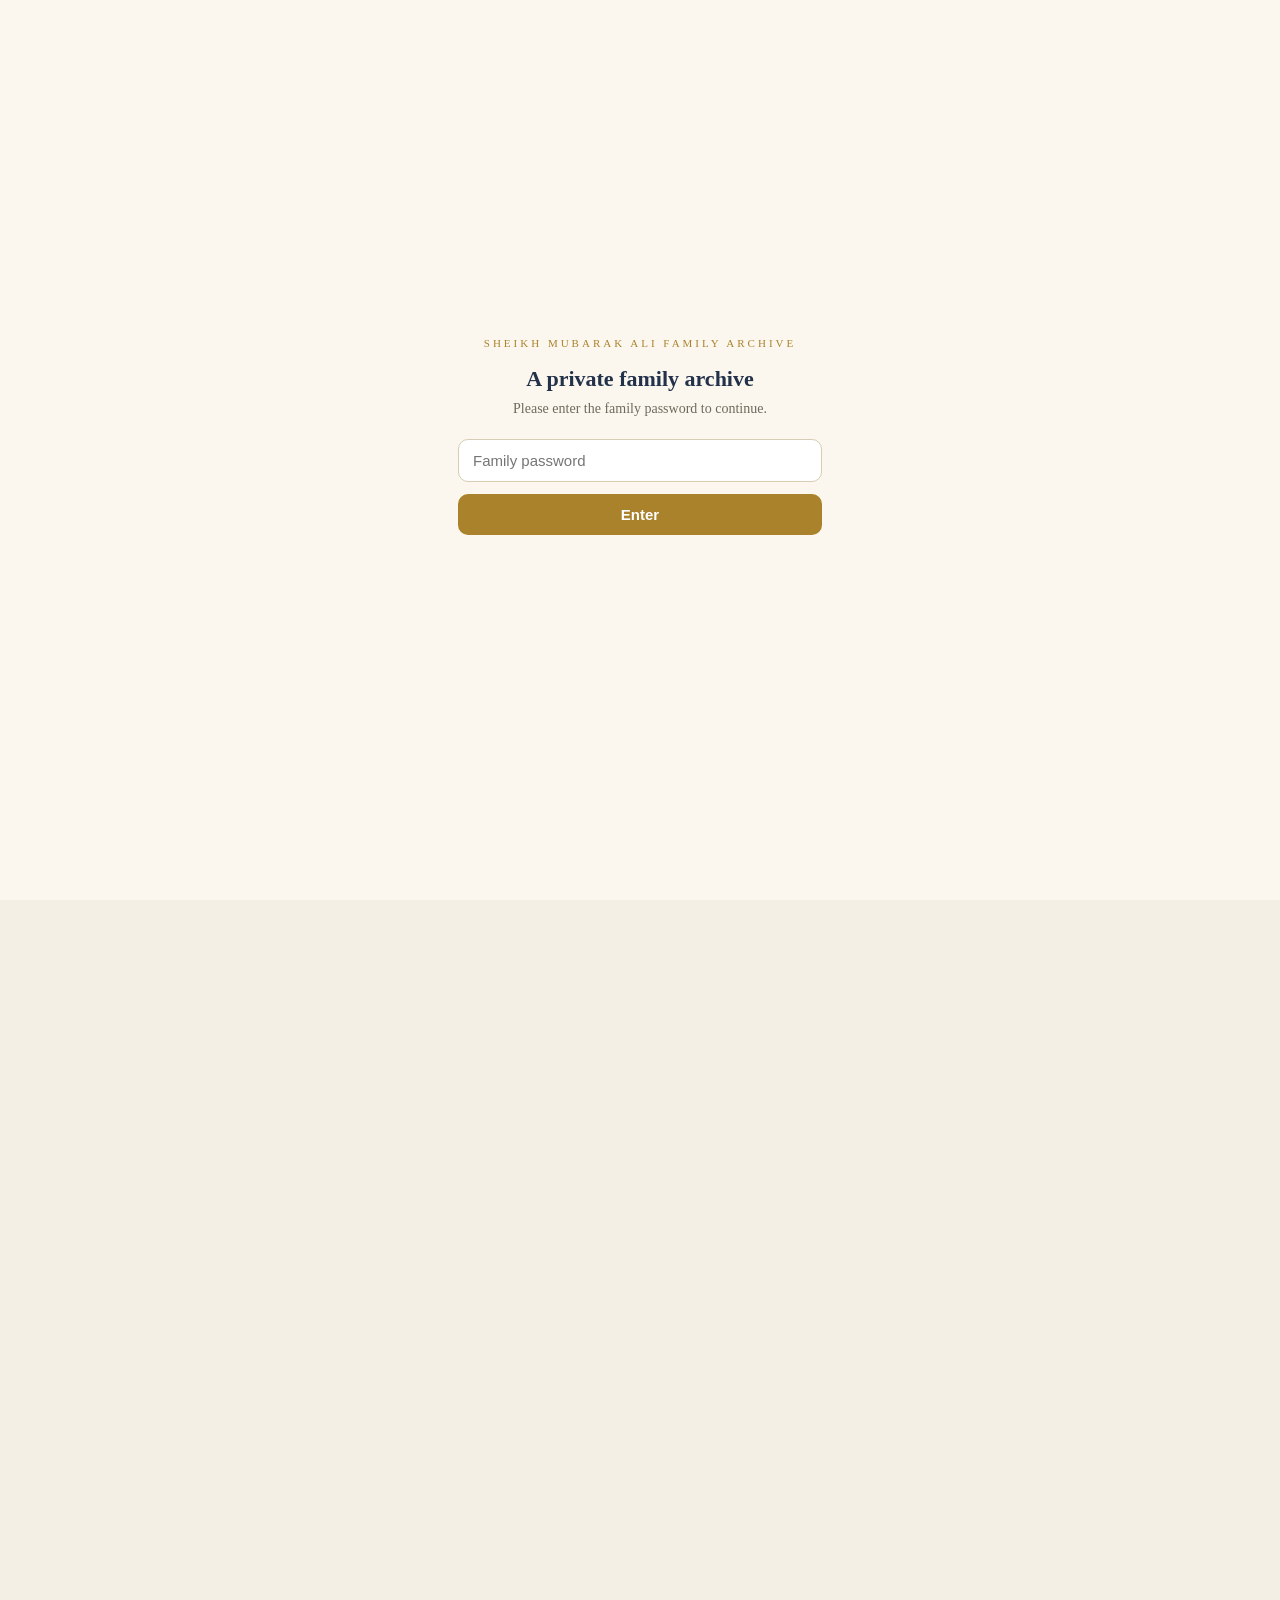
<file: index.html>
<!DOCTYPE html>
<html lang="en">
<head>
<meta charset="UTF-8" />
<meta name="viewport" content="width=device-width, initial-scale=1.0" />
<title>Sheikh Mubarak Ali Family Archive</title>
<meta name="description" content="Preserving the history, heritage and legacy of the descendants of Sheikh Mubarak Ali — the Haque family." />
<link rel="stylesheet" href="assets/styles.css" />
<meta name="robots" content="noindex, nofollow" />
<script src="assets/gate.js"></script>
</head>
<body data-page="home">

  <section class="hero">
    <div class="in">
      <div class="bigcrest">م</div>
      <h1 id="h-title">Sheikh Mubarak Ali Family Archive</h1>
      <div class="sub" id="h-sub">Preserving the History, Heritage and Legacy of the Haque Family</div>
      <div class="est">Descendants of Sheikh Mubarak Ali</div>
    </div>
  </section>

  <div class="container narrow">
    <div class="prose">
      <h3 id="intro-heading">Introduction</h3>
      <div id="intro"></div>
    </div>
  </div>

  <div class="tiles" id="tiles"></div>
  <div style="height:70px"></div>

  <script src="assets/config.js"></script>
  <script src="assets/data.js"></script>
  <script src="assets/familylib.js"></script>
  <script src="assets/sheet.js"></script>
  <script src="assets/boot.js"></script>
  <script src="assets/site.js"></script>
  <script>
    window.familyReady.then(function(){
      var FL = window.FL;
      document.getElementById("h-title").textContent = FL.site.title;
      document.getElementById("h-sub").textContent = FL.site.subtitle;
      document.getElementById("intro-heading").textContent = (FL.intro.heading || "Introduction");
      var box = document.getElementById("intro");
      (FL.intro.paragraphs||[]).forEach(function(t){
        var p = document.createElement("p"); p.innerHTML = t; box.appendChild(p);
      });
      var TILES = [
        { i:"🌳", t:"Family Tree",        d:"Explore the interactive tree of all seven branches.", h:"tree.html" },
        { i:"📖", t:"Family Directory",   d:"Every member — searchable and filterable.",           h:"directory.html" },
        { i:"🔗", t:"Relationship Finder",d:"See exactly how any two people are related.",          h:"finder.html" },
        { i:"🕰️", t:"Timeline",           d:"Key moments across the generations.",                  h:"timeline.html" },
        { i:"★",  t:"Notable Members",    d:"Distinguished members of the family.",                 h:"notable.html" },
        { i:"🖼️", t:"Gallery",            d:"Photographs across the years.",                        h:"gallery.html" },
        { i:"✍️", t:"Family Stories",     d:"Memories, accounts and milestones.",                   h:"stories.html" },
        { i:"📜", t:"Documents & Archive",d:"Certificates, letters and family records.",            h:"documents.html" }
      ];
      var tiles = document.getElementById("tiles");
      TILES.forEach(function(x){
        var a = document.createElement("a"); a.className="tile"; a.href=x.h;
        a.innerHTML = '<div class="ico">'+x.i+'</div><div><div class="tt">'+x.t+'</div><div class="td">'+x.d+'</div></div>';
        tiles.appendChild(a);
      });
    });
  </script>
</body>
</html>
</file>
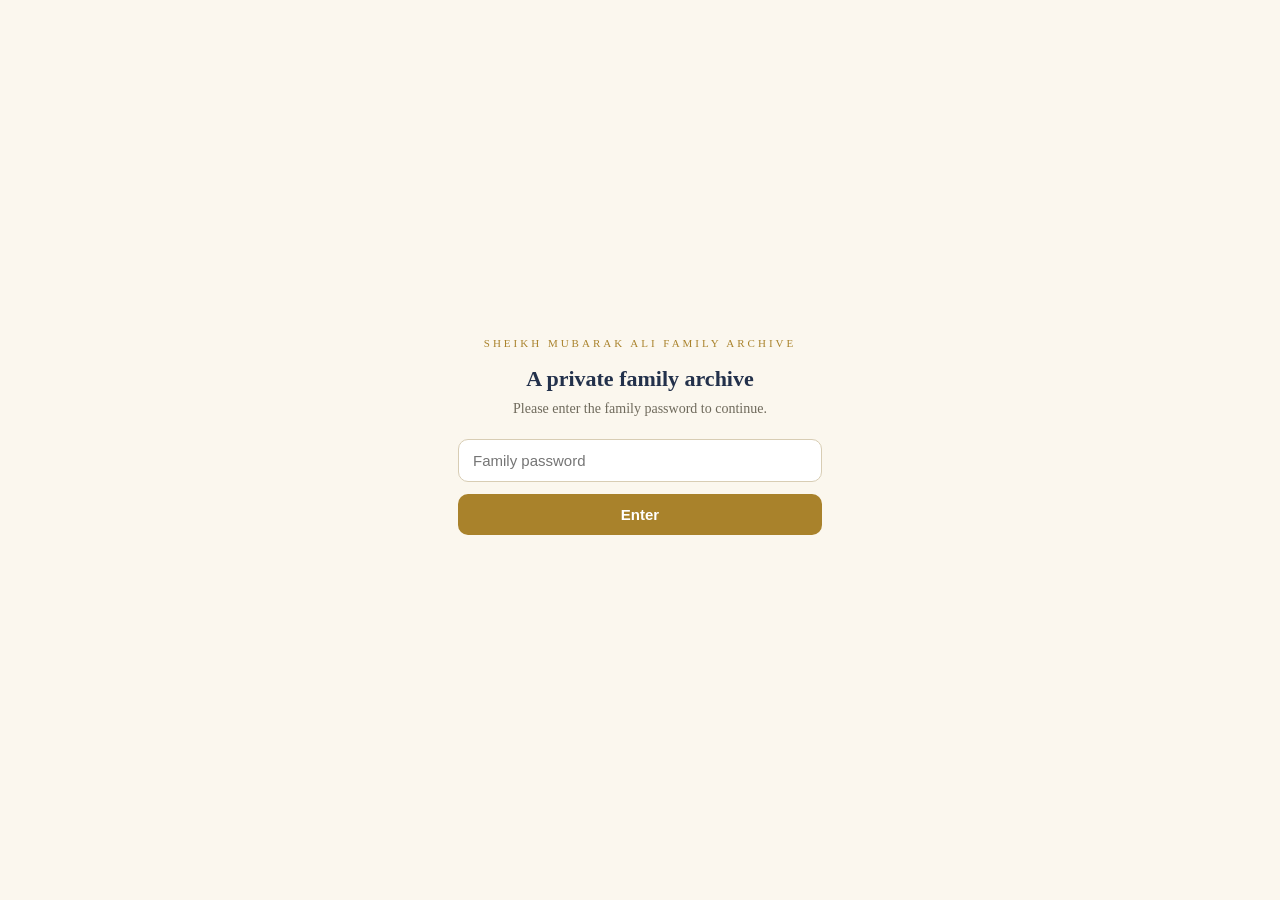
<file: edit.html>
<!DOCTYPE html>
<html lang="en">
<head>
<meta charset="UTF-8" />
<meta name="viewport" content="width=device-width, initial-scale=1.0" />
<title>Add / Edit · Sheikh Mubarak Ali Family Archive</title>
<link rel="stylesheet" href="assets/styles.css" />
<style>
  .ed{max-width:720px;margin:0 auto}
  .ed .field{margin-bottom:15px}
  .ed label{display:block;font-size:12px;text-transform:uppercase;letter-spacing:.6px;color:var(--gold);font-weight:700;margin-bottom:5px}
  .ed input[type=text],.ed textarea,.ed select{width:100%;background:var(--panel);border:1px solid var(--line);color:var(--ink);
    border-radius:10px;padding:11px 13px;font-size:15px;outline:none;font-family:inherit}
  .ed input:focus,.ed textarea:focus,.ed select:focus{border-color:var(--gold)}
  .ed textarea{min-height:120px;resize:vertical;line-height:1.5}
  .ed .row2{display:flex;gap:12px}.ed .row2>div{flex:1}
  .ed .hint{font-size:12px;color:var(--muted);margin-top:4px}
  .ed .check{display:flex;align-items:center;gap:8px}.ed .check input{width:auto}
  .ed .actions{display:flex;gap:10px;align-items:center;margin-top:8px}
  .ed .status{font-size:14px;margin-left:6px}
  .ed .status.ok{color:#2e7d32}.ed .status.err{color:var(--burgundy)}
  .pickrow{display:block;width:100%;text-align:left;background:var(--panel);border:1px solid var(--line);color:var(--ink);
    padding:10px 12px;border-radius:9px;margin-bottom:6px;cursor:pointer;font-size:14px}
  .pickrow:hover{border-color:var(--gold)}
  .card2{background:var(--panel);border:1px solid var(--line);border-radius:14px;padding:20px 22px;box-shadow:var(--shadow);margin-bottom:18px}
  .signedin{font-size:12.5px;color:var(--muted);display:flex;gap:10px;align-items:center;justify-content:flex-end;margin-bottom:12px}
</style>
<meta name="robots" content="noindex, nofollow" />
<script src="assets/gate.js"></script>
</head>
<body data-page="edit">
  <div class="container">
    <div class="pagehead">
      <h2>Add / Edit a person</h2>
      <div class="lede">Fill in plain boxes — no spreadsheet, no columns. Changes are saved to the archive and appear on the site within a minute.</div>
    </div>
    <hr class="rule" />
    <div class="ed" id="ed"></div>
  </div>

  <script src="assets/config.js"></script>
  <script src="assets/data.js"></script>
  <script src="assets/familylib.js"></script>
  <script src="assets/sheet.js"></script>
  <script src="assets/boot.js"></script>
  <script src="assets/site.js"></script>
  <script src="assets/edit.js"></script>
</body>
</html>
</file>
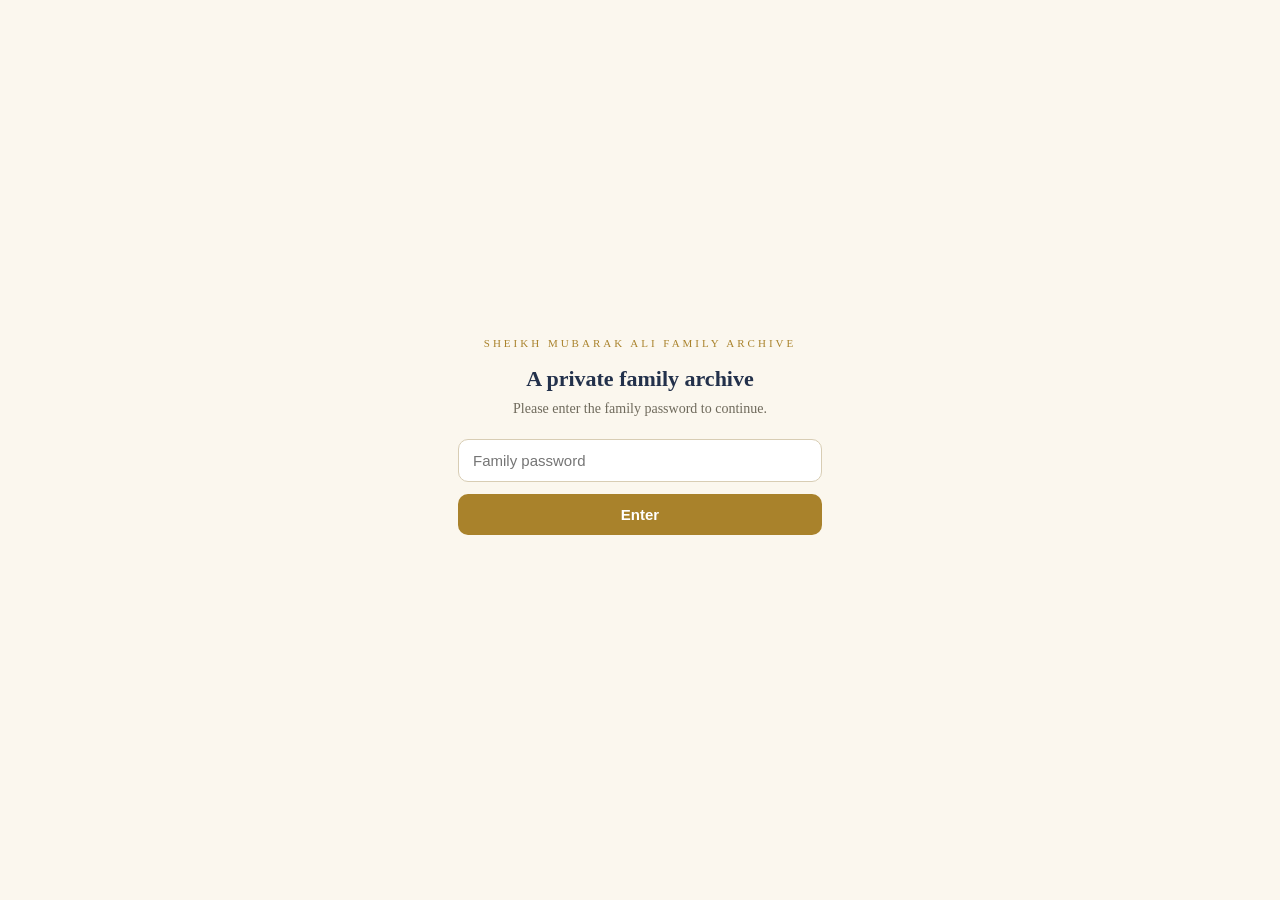
<file: finder.html>
<!DOCTYPE html>
<html lang="en">
<head>
<meta charset="UTF-8" />
<meta name="viewport" content="width=device-width, initial-scale=1.0" />
<title>Relationship Finder · Sheikh Mubarak Ali Family Archive</title>
<link rel="stylesheet" href="assets/styles.css" />
<meta name="robots" content="noindex, nofollow" />
<script src="assets/gate.js"></script>
</head>
<body data-page="finder">
  <div class="container narrow">
    <div class="pagehead">
      <h2>Relationship Finder</h2>
      <div class="lede">Pick any two members of the family and see exactly how they are related.</div>
    </div>
    <hr class="rule" />

    <div class="finder">
      <div class="picker" id="pa">
        <h4>First person</h4>
        <input type="search" placeholder="Type a name…" autocomplete="off" />
        <div class="plist"></div>
        <div class="sel"><span class="empty">No one chosen yet</span></div>
      </div>
      <div class="vs">↔</div>
      <div class="picker" id="pb">
        <h4>Second person</h4>
        <input type="search" placeholder="Type a name…" autocomplete="off" />
        <div class="plist"></div>
        <div class="sel"><span class="empty">No one chosen yet</span></div>
      </div>
    </div>

    <div class="result empty" id="result">Choose two people above to see how they are related.</div>

    <p class="lede" style="font-size:13px; margin-top:18px">
      Relationships are traced through blood descent from Sheikh Mubarak Ali. Where two members are married
      to each other, the finder says so — and, if they are also blood relatives (as many family marriages are),
      it notes their closest descent-based relationship too.
    </p>
  </div>

  <script src="assets/config.js"></script>
  <script src="assets/data.js"></script>
  <script src="assets/familylib.js"></script>
  <script src="assets/sheet.js"></script>
  <script src="assets/boot.js"></script>
  <script src="assets/site.js"></script>
  <script src="assets/finder.js"></script>
</body>
</html>
</file>
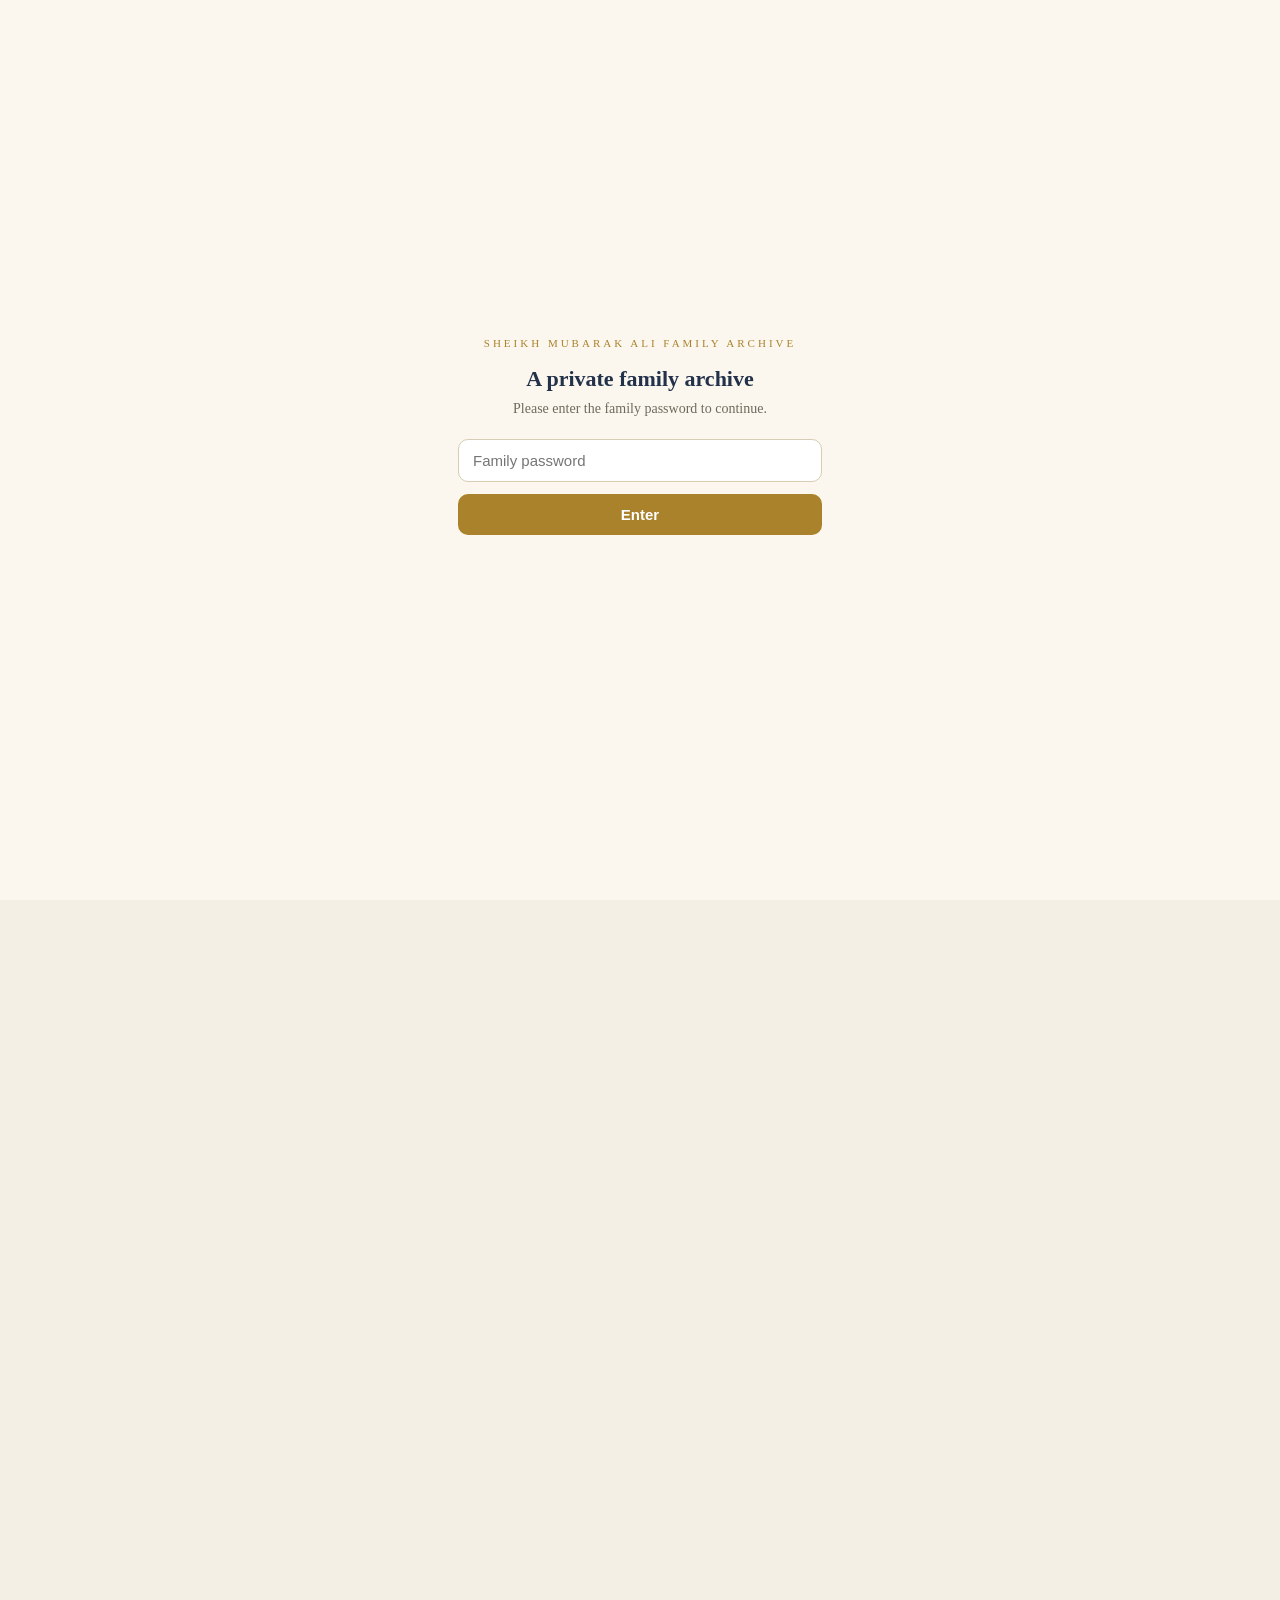
<file: gallery.html>
<!DOCTYPE html>
<html lang="en">
<head>
<meta charset="UTF-8" />
<meta name="viewport" content="width=device-width, initial-scale=1.0" />
<title>Gallery · Sheikh Mubarak Ali Family Archive</title>
<link rel="stylesheet" href="assets/styles.css?v=6" />
<meta name="robots" content="noindex, nofollow" />
<script src="assets/gate.js"></script>
</head>
<body data-page="gallery">
  <div class="container">
    <div class="pagehead">
      <h2>Gallery</h2>
      <div class="lede">Family photographs, organised by branch and household — from the elders down to the newest generation. Click any photograph to see it full size.</div>
    </div>
    <hr class="rule" />
    <div class="galnav" id="galnav"></div>
    <div id="gal"></div>
    <div id="empty"></div>
  </div>

  <script src="assets/config.js"></script>
  <script src="assets/data.js"></script>
  <script src="assets/familylib.js"></script>
  <script src="assets/sheet.js"></script>
  <script src="assets/boot.js"></script>
  <script src="assets/site.js"></script>
  <script src="assets/gallery.js"></script>
</body>
</html>
</file>
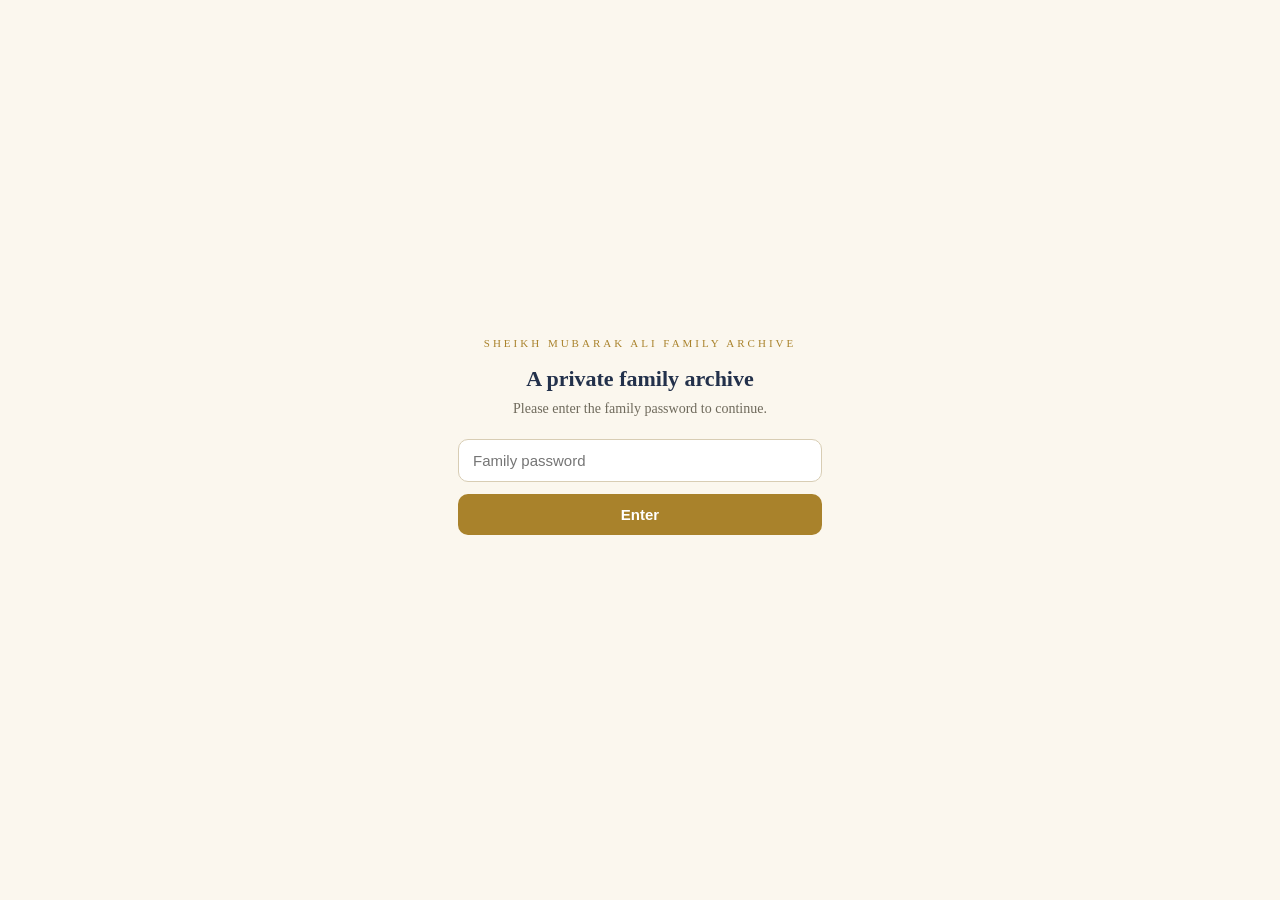
<file: person.html>
<!DOCTYPE html>
<html lang="en">
<head>
<meta charset="UTF-8" />
<meta name="viewport" content="width=device-width, initial-scale=1.0" />
<title>Profile · Sheikh Mubarak Ali Family Archive</title>
<link rel="stylesheet" href="assets/styles.css" />
<meta name="robots" content="noindex, nofollow" />
<script src="assets/gate.js"></script>
</head>
<body data-page="person">
  <div class="person" id="person"></div>

  <script src="assets/config.js"></script>
  <script src="assets/data.js"></script>
  <script src="assets/familylib.js"></script>
  <script src="assets/sheet.js"></script>
  <script src="assets/boot.js"></script>
  <script src="assets/site.js"></script>
  <script src="assets/person.js"></script>
</body>
</html>
</file>
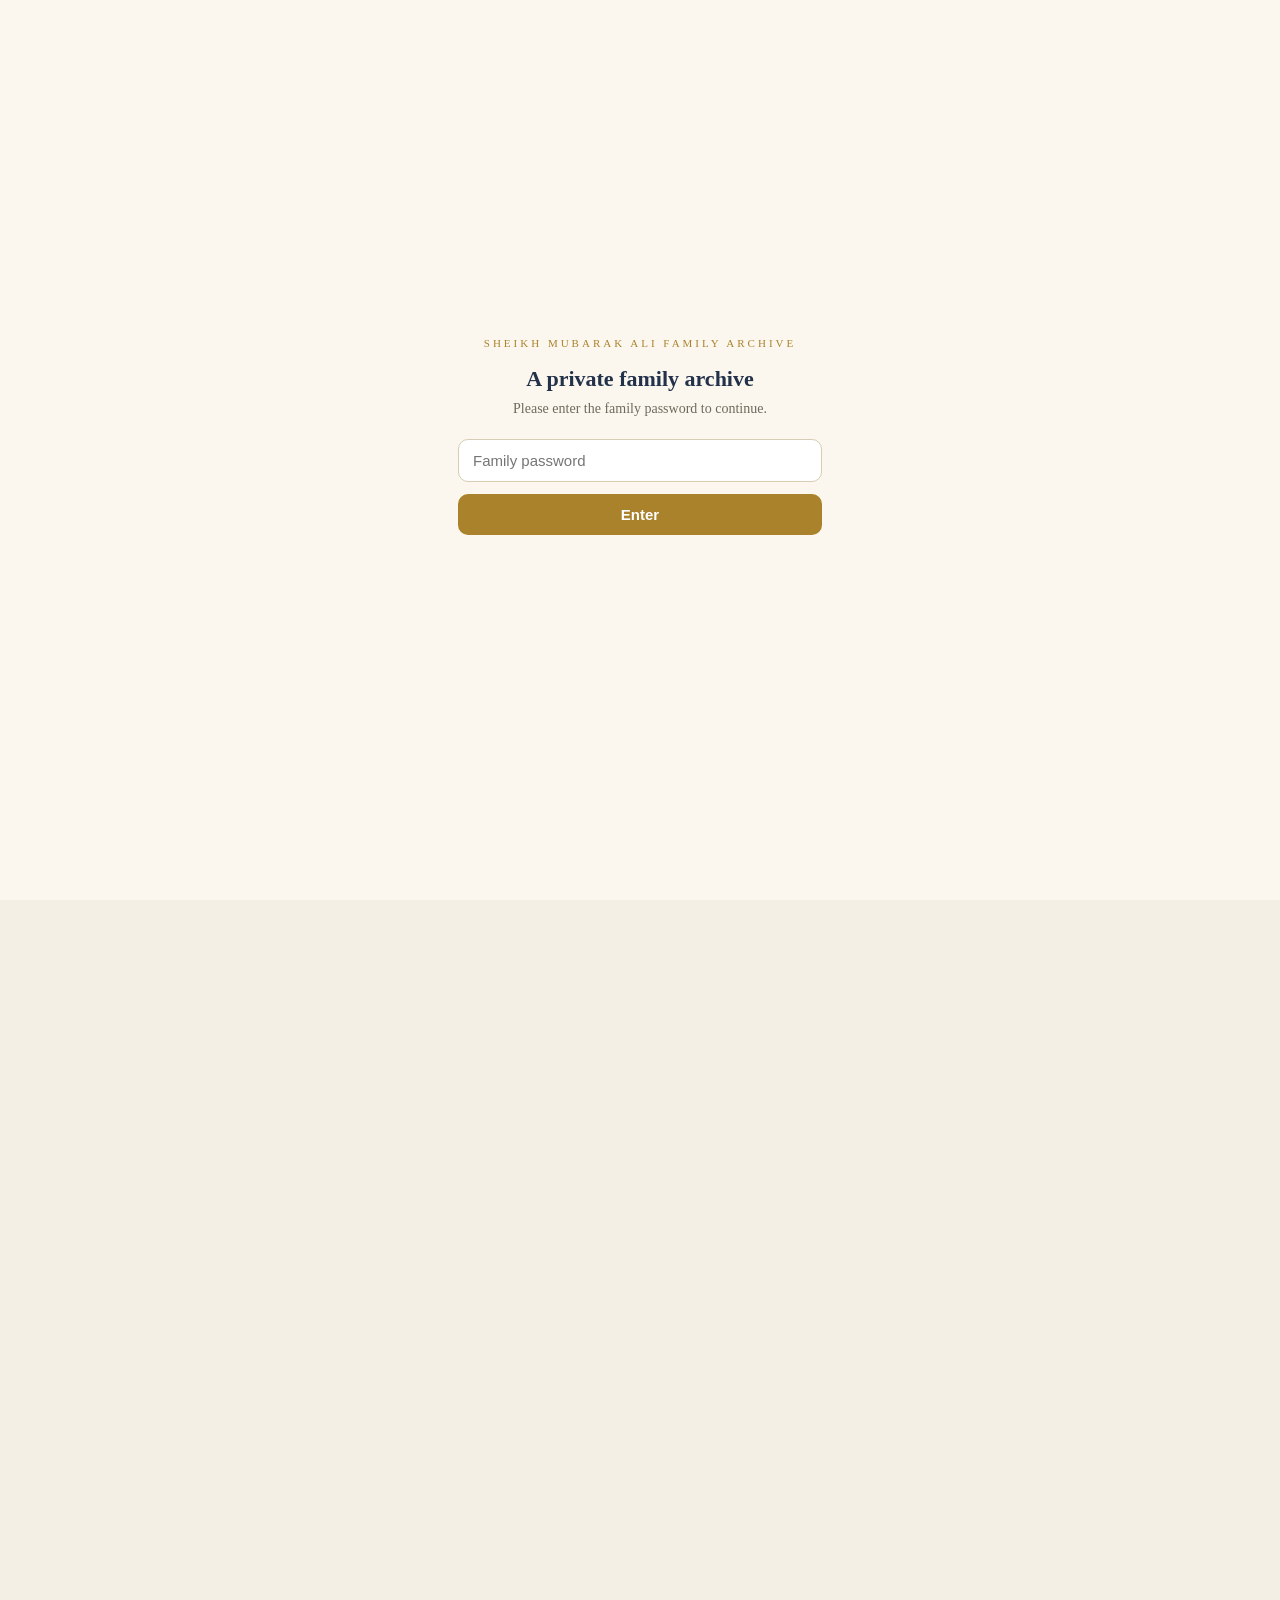
<file: stats.html>
<!DOCTYPE html>
<html lang="en">
<head>
<meta charset="UTF-8" />
<meta name="viewport" content="width=device-width, initial-scale=1.0" />
<title>Statistics · Sheikh Mubarak Ali Family Archive</title>
<link rel="stylesheet" href="assets/styles.css?v=6" />
<meta name="robots" content="noindex, nofollow" />
<script src="assets/gate.js"></script>
</head>
<body data-page="stats">
  <div class="container">
    <div class="pagehead">
      <h2>Family Statistics</h2>
      <div class="lede">A living portrait of the family in numbers — counted automatically from the archive, so it stays current as new members and details are added.</div>
    </div>
    <hr class="rule" />
    <div id="stats"></div>
  </div>

  <script src="assets/config.js"></script>
  <script src="assets/data.js"></script>
  <script src="assets/familylib.js"></script>
  <script src="assets/sheet.js"></script>
  <script src="assets/boot.js"></script>
  <script src="assets/site.js"></script>
  <script src="assets/stats.js?v=5"></script>
</body>
</html>
</file>
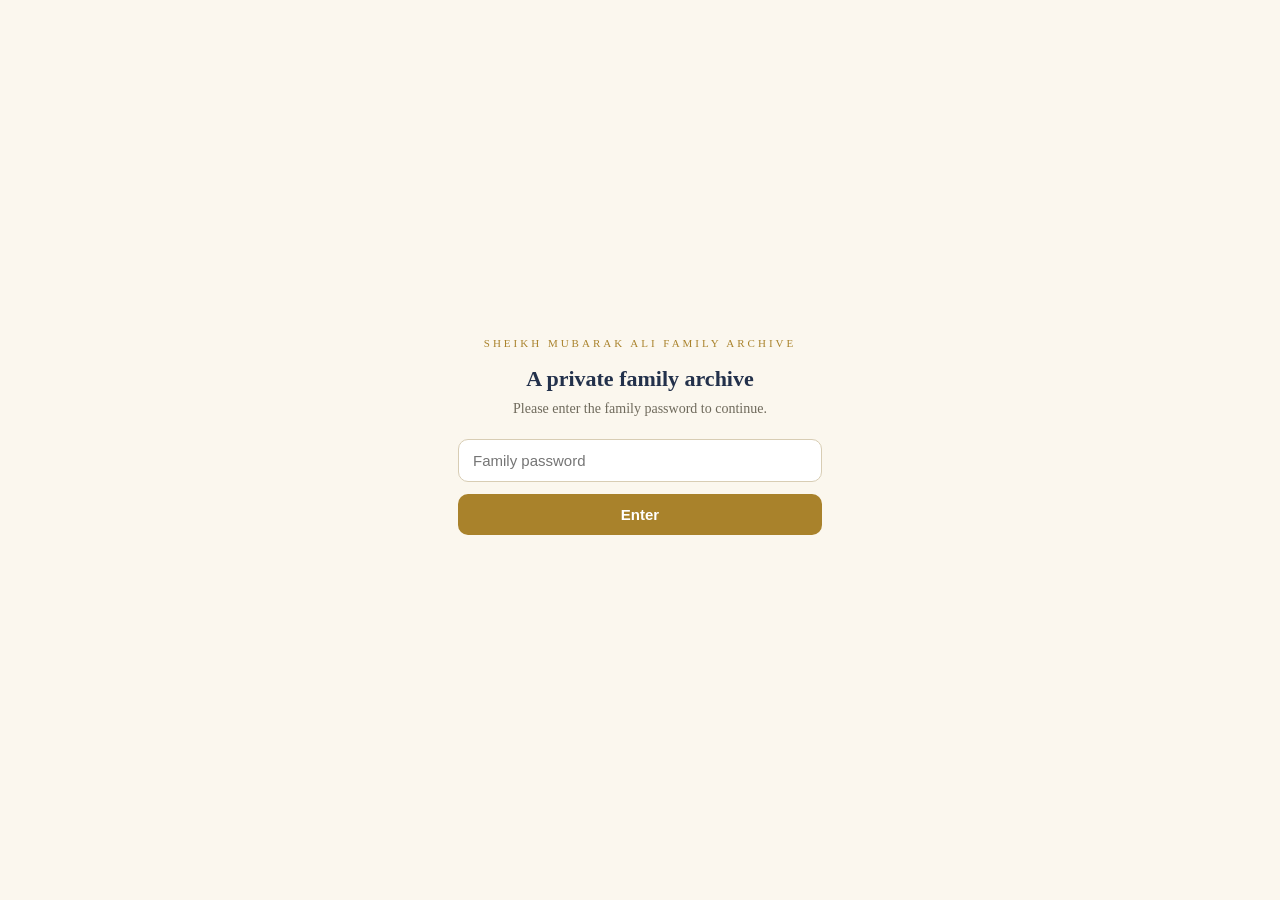
<file: stories.html>
<!DOCTYPE html>
<html lang="en">
<head>
<meta charset="UTF-8" />
<meta name="viewport" content="width=device-width, initial-scale=1.0" />
<title>Family Stories · Sheikh Mubarak Ali Family Archive</title>
<link rel="stylesheet" href="assets/styles.css" />
<style>
  .story-accordion{display:flex;flex-direction:column;gap:14px}
  .story-card{background:var(--panel);border:1px solid var(--line);border-radius:14px;box-shadow:var(--shadow);overflow:hidden;transition:border-color .15s ease}
  .story-card.open{border-color:var(--accent)}
  .story-head{display:flex;align-items:center;gap:15px;width:100%;text-align:left;background:none;border:0;cursor:pointer;padding:18px 20px;font:inherit;color:inherit}
  .story-head:hover{background:rgba(0,0,0,.025)}
  .story-ico{font-size:22px;line-height:1;flex:0 0 auto}
  .story-headmain{flex:1 1 auto;min-width:0}
  .story-title{display:block;font-size:20px;font-weight:600;line-height:1.25}
  .story-byline{display:block;font-size:13px;color:var(--muted,#6f6a5c);margin-top:3px}
  .story-chev{flex:0 0 auto;font-size:15px;color:var(--accent);transition:transform .18s ease}
  .story-card.open .story-chev{transform:rotate(90deg)}
  .story-body{padding:2px 20px 20px}
  .story-body p{font-size:16px;line-height:1.7;margin:0 0 14px}
  .story-signoff{font-style:italic;color:var(--muted,#6f6a5c);text-align:right;font-size:15px;margin:18px 0 6px}
  .story-people{margin-top:6px;display:flex;flex-wrap:wrap;gap:8px}
  .story-hint{font-size:13px;color:var(--muted,#6f6a5c);margin:-4px 0 16px}
</style>
<meta name="robots" content="noindex, nofollow" />
<script src="assets/gate.js"></script>
</head>
<body data-page="stories">
  <div class="container narrow">
    <div class="pagehead">
      <h2>Family Stories</h2>
      <div class="lede">Memories, accounts and milestones — the moments that turn a family tree into a family history.</div>
    </div>
    <hr class="rule" />
    <div id="hint"></div>
    <div id="stories" class="story-accordion"></div>
    <div id="empty"></div>
  </div>

  <script src="assets/config.js"></script>
  <script src="assets/data.js"></script>
  <script src="assets/familylib.js"></script>
  <script src="assets/sheet.js"></script>
  <script src="assets/boot.js"></script>
  <script src="assets/site.js"></script>
  <script src="content/stories.js"></script>
  <script>
    window.familyReady.then(function(){
      var FL=window.FL, SITE=window.SITE, items=window.STORIES||[], box=document.getElementById("stories");
      if(!items.length){
        document.getElementById("empty").innerHTML =
          '<div class="empty-state"><div class="ico">✍️</div><h3>No stories yet</h3>'+
          '<p>This is where the family’s memories and accounts will be gathered — a first migration, a wedding, a life well lived.</p></div>'+
          '<div class="howto"><h4>How to add a story</h4><ol>'+
          '<li>Open <code>content/stories.js</code>.</li>'+
          '<li>Copy the example block, then fill in the <code>title</code> and <code>body</code> (a blank line separates paragraphs).</li>'+
          '<li>Optionally add <code>author</code>, <code>date</code>, and <code>people</code> (ids from the tree).</li></ol></div>';
        return;
      }
      if(items.length>1){
        document.getElementById("hint").innerHTML='<div class="story-hint">'+items.length+' stories · tap any title to read it.</div>';
      }
      items.forEach(function(s){
        var card=document.createElement("article"); card.className="story-card";

        var head=document.createElement("button"); head.type="button"; head.className="story-head"; head.setAttribute("aria-expanded","false");
        var byline=[ s.author?("Narrated by "+s.author):"", s.date ].filter(Boolean).map(function(x){return SITE.escapeText(x);}).join(" · ");
        head.innerHTML=
          '<span class="story-ico" aria-hidden="true">✍️</span>'+
          '<span class="story-headmain">'+
            '<span class="story-title">'+SITE.escapeText(s.title||"Untitled")+'</span>'+
            (byline?'<span class="story-byline">'+byline+'</span>':'')+
          '</span>'+
          '<span class="story-chev" aria-hidden="true">▸</span>';

        var body=document.createElement("div"); body.className="story-body"; body.hidden=true;
        var html="";
        (s.body||"").split(/\n\s*\n/).forEach(function(p){ html+='<p>'+SITE.escapeText(p)+'</p>'; });
        if(s.author){ html+='<p class="story-signoff">— Narrated by '+SITE.escapeText(s.author)+'</p>'; }
        body.innerHTML=html;
        if(s.people && s.people.length){
          var row=document.createElement("div"); row.className="story-people";
          s.people.forEach(function(id){ if(!FL.byId[id]) return; var b=document.createElement("button"); b.type="button"; b.className="relbtn"; b.innerHTML='<span class="dot"></span>'+SITE.escapeText(FL.displayName(FL.byId[id].name)); b.onclick=function(){ SITE.openProfile(id); }; row.appendChild(b); });
          body.appendChild(row);
        }

        head.addEventListener("click", function(){
          var willOpen=body.hidden;
          if(willOpen){
            box.querySelectorAll(".story-card.open").forEach(function(other){
              if(other===card) return;
              other.classList.remove("open");
              var ob=other.querySelector(".story-body"), oh=other.querySelector(".story-head");
              if(ob) ob.hidden=true;
              if(oh) oh.setAttribute("aria-expanded","false");
            });
          }
          body.hidden=!willOpen;
          head.setAttribute("aria-expanded", willOpen?"true":"false");
          card.classList.toggle("open", willOpen);
        });

        card.appendChild(head); card.appendChild(body); box.appendChild(card);
      });
    });
  </script>
</body>
</html>
</file>
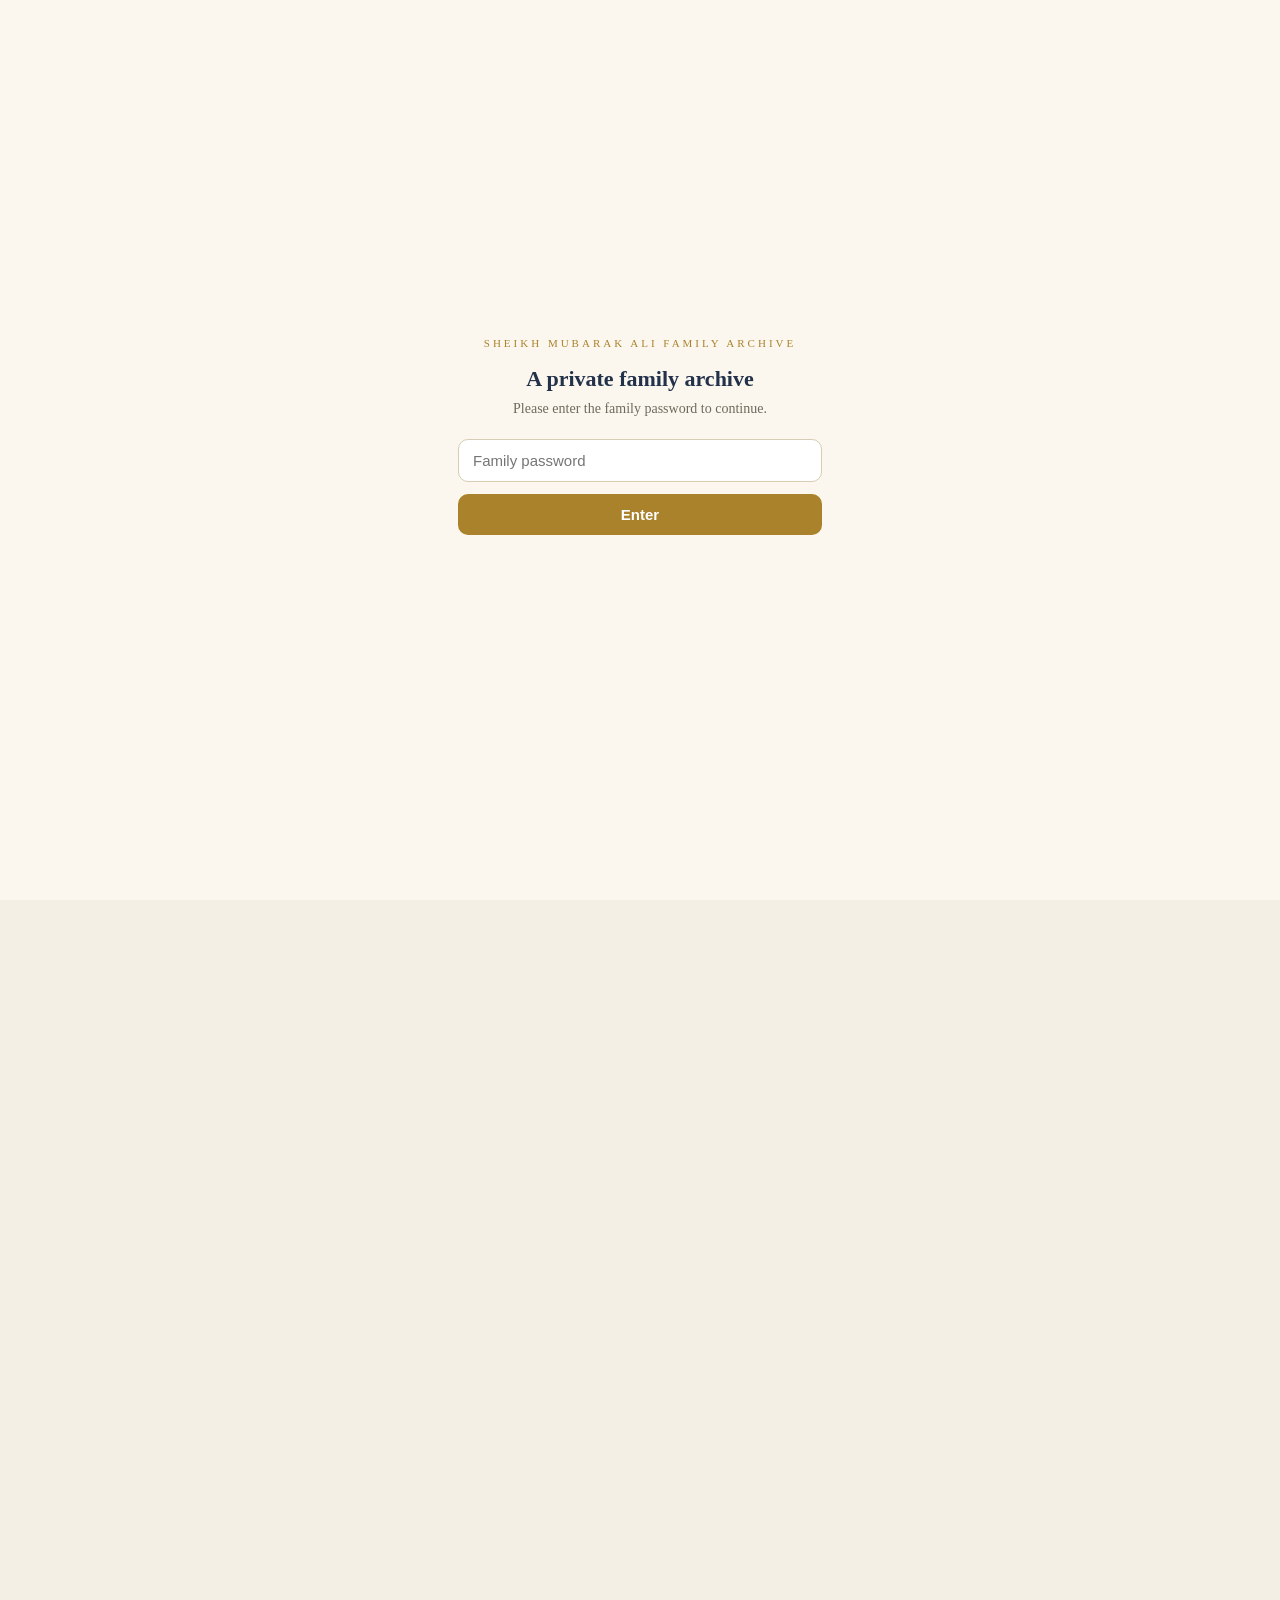
<file: timeline.html>
<!DOCTYPE html>
<html lang="en">
<head>
<meta charset="UTF-8" />
<meta name="viewport" content="width=device-width, initial-scale=1.0" />
<title>Timeline · Sheikh Mubarak Ali Family Archive</title>
<link rel="stylesheet" href="assets/styles.css" />
<meta name="robots" content="noindex, nofollow" />
<script src="assets/gate.js"></script>
</head>
<body data-page="timeline">
  <div class="container narrow">
    <div class="pagehead">
      <h2>Timeline</h2>
      <div class="lede">Milestones across the generations. Births and deaths are added here automatically as dates are recorded on people in the archive.</div>
    </div>
    <hr class="rule" />
    <div class="timeline" id="tl"></div>
    <div class="howto">
      <h4>Add to the timeline</h4>
      <ol>
        <li>A <b>birth or death</b> appears here automatically — just set the person’s date of birth or death in the <a href="edit.html">✎ Add / edit a person</a> editor.</li>
        <li>For a <b>historical event</b> (not a birth or death), ask your assistant to add it to the timeline.</li>
      </ol>
    </div>
  </div>

  <script src="assets/config.js"></script>
  <script src="assets/data.js"></script>
  <script src="assets/familylib.js"></script>
  <script src="assets/sheet.js"></script>
  <script src="assets/boot.js"></script>
  <script src="assets/site.js"></script>
  <script>
    window.familyReady.then(function(){
      var FL=window.FL, SITE=window.SITE;
      function ynum(y){ var m=(""+y).match(/\d{3,4}/); return m?+m[0]:9999; }
      var items=[];
      (FL.events||[]).forEach(function(e){
        items.push({ n:ynum(e.year), label:(e.display||e.year), title:e.title, text:e.text||"", kind:e.kind||"milestone", big:true });
      });
      FL.datedPeople().forEach(function(d){
        items.push({ n:ynum(d.year), label:d.year, title:d.name, text:(d.kind==="birth"?"Born":"Died"), kind:"life", id:d.id, big:false });
      });
      items.sort(function(a,b){ return a.n-b.n; });

      var tl=document.getElementById("tl");
      if(!items.length){ tl.innerHTML='<div class="empty">No dated events yet.</div>'; return; }
      items.forEach(function(it){
        var d=document.createElement("div");
        d.className="tevent "+(it.kind==="milestone"||it.kind==="origin"?"milestone":"")+(it.big?"":" small");
        var head='<div class="yr">'+SITE.escapeText(it.label)+'</div><div class="tt">'+SITE.escapeText(it.title)+'</div>';
        d.innerHTML=head+(it.text?'<div class="tx">'+SITE.escapeText(it.text)+'</div>':'');
        if(it.id){ d.style.cursor="pointer"; d.onclick=function(){ SITE.openProfile(it.id); }; }
        tl.appendChild(d);
      });
    });
  </script>
</body>
</html>
</file>
<file: assets/styles.css>
/* =============================================================================
   Sheikh Mubarak Ali Family Archive — shared styles for every page.
   Heritage/archival look, works in light & dark. You rarely need to touch this.
============================================================================= */

:root{
  --bg:#f4efe4; --bg2:#ebe4d5; --panel:#fffdf9; --panel2:#f7f2e8;
  --ink:#23314b; --muted:#6f6a5c; --faint:#a99f88; --line:#ddd3bf;
  --gold:#a9822b; --gold-soft:#d9b45a; --accent:#2f5c8f; --burgundy:#7c2d3a;
  --male:#2f5c8f; --male-bg:#e7eef7; --female:#a23e6b; --female-bg:#f8e8f0;
  --card:#fffdf9; --card-b:#e3d9c4;
  --shadow:0 6px 20px rgba(60,50,30,.10); --shadow-lg:0 14px 40px rgba(60,50,30,.18);
  --radius:14px; --hdr:#fffdf9;
}
:root[data-theme="dark"], html[data-theme="dark"]{ color-scheme:dark; }
@media (prefers-color-scheme: dark){ :root:not([data-theme="light"]){ color-scheme:dark; } }
:root[data-theme="dark"],
:root:not([data-theme="light"]) { }

/* dark tokens */
@media (prefers-color-scheme: dark){
  :root:not([data-theme="light"]){
    --bg:#12161f; --bg2:#171d29; --panel:#1b2230; --panel2:#212a3b;
    --ink:#ece4d2; --muted:#9aa0ad; --faint:#5f6675; --line:#333d51;
    --gold:#e6c368; --gold-soft:#caa64f; --accent:#7fb0ff; --burgundy:#d98b9c;
    --male:#5f8bff; --male-bg:#182642; --female:#ff86b6; --female-bg:#341d2b;
    --card:#1e2634; --card-b:#33405c;
    --shadow:0 8px 26px rgba(0,0,0,.4); --shadow-lg:0 18px 48px rgba(0,0,0,.55);
  }
}
:root[data-theme="dark"]{
  --bg:#12161f; --bg2:#171d29; --panel:#1b2230; --panel2:#212a3b;
  --ink:#ece4d2; --muted:#9aa0ad; --faint:#5f6675; --line:#333d51;
  --gold:#e6c368; --gold-soft:#caa64f; --accent:#7fb0ff; --burgundy:#d98b9c;
  --male:#5f8bff; --male-bg:#182642; --female:#ff86b6; --female-bg:#341d2b;
  --card:#1e2634; --card-b:#33405c;
  --shadow:0 8px 26px rgba(0,0,0,.4); --shadow-lg:0 18px 48px rgba(0,0,0,.55);
}

*{box-sizing:border-box}
html,body{margin:0;padding:0}
body{
  font-family:"Iowan Old Style","Palatino Linotype",Palatino,Georgia,'Times New Roman',serif;
  background:var(--bg); color:var(--ink); line-height:1.55; -webkit-tap-highlight-color:transparent;
  min-height:100vh;
}
.sans,.nav,.btn,.chip,.tag,input,select,button{
  font-family:-apple-system,BlinkMacSystemFont,"Segoe UI",Roboto,Helvetica,Arial,sans-serif;
}
a{color:var(--accent); text-decoration:none} a:hover{text-decoration:underline}
img{max-width:100%}

/* ---------- header + nav ---------- */
.hdr{position:sticky; top:0; z-index:40; background:var(--hdr);
  border-bottom:2px solid var(--gold); box-shadow:var(--shadow)}
:root[data-theme="dark"] .hdr, :root:not([data-theme="light"]) .hdr{ --hdr:var(--panel) }
@media (prefers-color-scheme: dark){ :root:not([data-theme="light"]) .hdr{ background:var(--panel) } }
:root[data-theme="dark"] .hdr{ background:var(--panel) }
.hdr .top{max-width:1180px; margin:0 auto; padding:12px 18px; display:flex; align-items:center; gap:14px}
.crest{width:46px; height:46px; border-radius:50%; flex:0 0 auto; display:grid; place-items:center;
  background:radial-gradient(circle at 32% 28%, var(--gold-soft), #6f5417); color:#201804;
  font-weight:800; font-size:20px; font-family:Georgia,serif; box-shadow:inset 0 0 0 2px rgba(255,255,255,.25)}
.hdr .titles{min-width:0; flex:1 1 auto}
.hdr .titles h1{margin:0; font-size:21px; font-weight:700; letter-spacing:.2px; color:var(--ink); line-height:1.15}
.hdr .titles .sub{font-size:12.5px; color:var(--gold); font-style:italic; letter-spacing:.2px}
.hdr .tools{display:flex; align-items:center; gap:8px; flex:0 0 auto}
.themebtn,.menubtn{background:var(--panel2); border:1px solid var(--line); color:var(--ink); width:40px; height:40px;
  border-radius:10px; cursor:pointer; display:grid; place-items:center; font-size:17px}
.themebtn:hover,.menubtn:hover{border-color:var(--gold)}
.menubtn{display:none}

.nav{max-width:1180px; margin:0 auto; padding:0 12px; display:flex; align-items:stretch; gap:2px; flex-wrap:wrap}
.nav a,.nav .navitem>button{background:none; border:0; color:var(--ink); font-size:14px; cursor:pointer;
  padding:12px 14px; display:inline-flex; align-items:center; gap:6px; border-bottom:3px solid transparent; text-decoration:none}
.nav a:hover,.nav .navitem>button:hover{color:var(--gold); border-bottom-color:var(--line)}
.nav a.active,.nav .navitem.active>button{color:var(--gold); border-bottom-color:var(--gold); font-weight:600}
.navitem{position:relative}
.navitem>button::after{content:"▾"; font-size:10px; opacity:.7}
.dropdown{position:absolute; top:100%; left:8px; min-width:210px; background:var(--panel); border:1px solid var(--line);
  border-radius:12px; box-shadow:var(--shadow-lg); padding:6px; display:none; z-index:50}
.navitem.open .dropdown{display:block}
@media (hover:hover){ .navitem:hover .dropdown{display:block} }
.dropdown a{display:block; border:0; padding:9px 12px; border-radius:8px; font-size:13.5px}
.dropdown a:hover{background:var(--panel2); color:var(--gold); text-decoration:none}
.dropdown a.active{color:var(--gold); font-weight:600}

@media (max-width:760px){
  .menubtn{display:grid}
  .nav{display:none; flex-direction:column; padding:6px 12px 12px; gap:0}
  .nav.open{display:flex}
  .nav a,.nav .navitem>button{width:100%; border-bottom:1px solid var(--line); border-radius:0; padding:13px 8px}
  .navitem>button{justify-content:space-between; width:100%}
  .dropdown{position:static; display:block; box-shadow:none; border:0; border-radius:0; padding:0 0 6px 14px; background:transparent}
  .navitem .dropdown{display:none}
  .navitem.open .dropdown{display:block}
  .navitem:hover .dropdown{display:none}
  .navitem.open .dropdown{display:block}
}

/* ---------- generic layout ---------- */
.container{max-width:1080px; margin:0 auto; padding:30px 20px 80px}
.container.narrow{max-width:820px}
.pagehead{margin:8px 0 22px}
.pagehead h2{font-size:30px; margin:0 0 6px; color:var(--ink); letter-spacing:.2px}
.pagehead .lede{color:var(--muted); font-size:16px; max-width:70ch}
.rule{height:2px; background:linear-gradient(90deg,var(--gold),transparent); border:0; margin:14px 0 26px}

.btn{background:var(--panel2); border:1px solid var(--line); color:var(--ink); padding:10px 16px; border-radius:22px;
  font-size:14px; cursor:pointer; display:inline-flex; align-items:center; gap:7px; text-decoration:none}
.btn:hover{border-color:var(--gold); text-decoration:none}
.btn-primary{background:linear-gradient(180deg,var(--gold-soft),var(--gold)); color:#231a03; border-color:var(--gold); font-weight:700}
.btn-primary:hover{filter:brightness(1.05)}
.chip{font-size:11px; color:var(--muted); background:var(--panel2); border:1px solid var(--line); border-radius:20px; padding:3px 9px; display:inline-flex; gap:5px; align-items:center}
.tag{font-size:11px; background:var(--bg2); border:1px solid var(--line); border-radius:14px; padding:3px 9px; color:var(--muted)}

/* ---------- footer ---------- */
.footer{border-top:1px solid var(--line); background:var(--panel); color:var(--muted); font-size:13px}
.footer .in{max-width:1080px; margin:0 auto; padding:22px 20px; display:flex; flex-wrap:wrap; gap:12px; justify-content:space-between}
.footer a{color:var(--gold)}
.footer .foot-upd{color:var(--faint); font-size:12px}

/* ---------- HOME ---------- */
.hero{background:
    radial-gradient(900px 380px at 78% -20%, rgba(169,130,43,.16), transparent),
    linear-gradient(180deg,var(--panel),var(--bg)); border-bottom:1px solid var(--line)}
.hero .in{max-width:900px; margin:0 auto; padding:56px 22px 40px; text-align:center}
.hero .bigcrest{width:96px;height:96px;border-radius:50%;margin:0 auto 20px;display:grid;place-items:center;
  background:radial-gradient(circle at 32% 28%,var(--gold-soft),#6f5417);color:#201804;font-weight:800;font-size:38px;
  font-family:Georgia,serif;box-shadow:var(--shadow),inset 0 0 0 3px rgba(255,255,255,.25)}
.hero h1{font-size:38px; margin:0 0 8px; letter-spacing:.3px; line-height:1.1}
.hero .sub{color:var(--gold); font-style:italic; font-size:18px}
.hero .est{margin-top:14px; color:var(--muted); font-size:13px; letter-spacing:2px; text-transform:uppercase}
.prose{max-width:760px; margin:0 auto; padding:8px 4px}
.prose h3{font-size:15px; letter-spacing:1.5px; text-transform:uppercase; color:var(--gold); margin:34px 0 6px}
.prose p{font-size:17px; line-height:1.75; margin:0 0 18px; color:var(--ink)}
.tiles{max-width:900px; margin:30px auto 0; padding:0 16px; display:grid; grid-template-columns:repeat(auto-fit,minmax(210px,1fr)); gap:14px}
.tile{background:var(--panel); border:1px solid var(--line); border-radius:var(--radius); padding:18px; box-shadow:var(--shadow);
  display:flex; gap:14px; align-items:flex-start; text-decoration:none; color:var(--ink); transition:border-color .15s, transform .12s}
.tile:hover{border-color:var(--gold); transform:translateY(-2px); text-decoration:none}
.tile .ico{font-size:24px; flex:0 0 auto; width:44px; height:44px; border-radius:10px; display:grid; place-items:center;
  background:var(--panel2); border:1px solid var(--line)}
.tile .tt{font-weight:700; font-size:16px; margin-bottom:2px}
.tile .td{font-size:13px; color:var(--muted); line-height:1.4}

/* ---------- person cards (directory, notable) ---------- */
.grid{display:grid; grid-template-columns:repeat(auto-fill,minmax(230px,1fr)); gap:14px}
.pcard{background:var(--card); border:1px solid var(--card-b); border-radius:var(--radius); padding:14px; box-shadow:var(--shadow);
  display:flex; gap:12px; align-items:center; cursor:pointer; text-align:left; transition:border-color .15s, transform .12s; width:100%}
.pcard:hover{border-color:var(--gold); transform:translateY(-1px)}
.pcard.placeholder{border-style:dashed; opacity:.72}
.avatar{width:48px; height:48px; border-radius:50%; flex:0 0 auto; display:grid; place-items:center; font-weight:700; font-size:17px;
  color:#fff; overflow:hidden; border:2px solid rgba(255,255,255,.2); background:#8a94a6; font-family:-apple-system,sans-serif}
.avatar.m{background:linear-gradient(135deg,#365fb0,#5f8bff)} .avatar.f{background:linear-gradient(135deg,#a53f74,#ff86b6)}
.avatar img{width:100%;height:100%;object-fit:cover}
.pcard .nm{font-weight:700; font-size:15.5px; line-height:1.2}
.pcard .mt{font-size:12px; color:var(--muted); margin-top:2px}
.pcard .mt .b{color:var(--gold)}
.starred{color:var(--gold)}

/* ---------- directory toolbar ---------- */
.toolbar{display:flex; gap:10px; flex-wrap:wrap; align-items:center; margin-bottom:18px}
.toolbar input,.toolbar select{background:var(--panel); border:1px solid var(--line); color:var(--ink);
  border-radius:10px; padding:10px 12px; font-size:14px; outline:none}
.toolbar input:focus,.toolbar select:focus{border-color:var(--gold)}
.toolbar input[type=search]{min-width:220px; flex:1 1 220px}
.count{color:var(--muted); font-size:13px; margin-left:auto}

/* ---------- relationship finder ---------- */
.finder{display:grid; grid-template-columns:1fr auto 1fr; gap:16px; align-items:start; margin:10px 0 26px}
@media(max-width:680px){ .finder{grid-template-columns:1fr; } .finder .vs{transform:rotate(90deg)} }
.picker{background:var(--panel); border:1px solid var(--line); border-radius:var(--radius); padding:14px; box-shadow:var(--shadow)}
.picker h4{margin:0 0 8px; font-size:12px; text-transform:uppercase; letter-spacing:1px; color:var(--gold)}
.picker input{width:100%; background:var(--bg); border:1px solid var(--line); color:var(--ink); border-radius:10px; padding:10px 12px; font-size:14px; outline:none}
.picker input:focus{border-color:var(--gold)}
.picker .sel{margin-top:10px; min-height:56px; display:flex; align-items:center; gap:10px}
.picker .plist{margin-top:8px; max-height:230px; overflow:auto; border:1px solid var(--line); border-radius:10px; display:none}
.picker .plist.on{display:block}
.picker .plist button{display:block; width:100%; text-align:left; background:none; border:0; border-bottom:1px solid var(--line);
  color:var(--ink); padding:9px 12px; font-size:13.5px; cursor:pointer}
.picker .plist button:hover{background:var(--panel2)}
.vs{align-self:center; font-weight:800; color:var(--gold); font-size:20px; text-align:center}
.result{background:var(--panel); border:1px solid var(--gold); border-radius:var(--radius); padding:24px; text-align:center; box-shadow:var(--shadow-lg)}
.result .rel{font-size:26px; font-weight:800; color:var(--ink); margin:6px 0}
.result .det{font-size:16px; color:var(--muted)} .result .via{margin-top:10px; font-size:13px; color:var(--gold)}
.result.empty{border-color:var(--line); color:var(--muted)}

/* ---------- timeline ---------- */
.timeline{position:relative; max-width:820px; margin:0 auto; padding-left:34px}
.timeline::before{content:""; position:absolute; left:9px; top:6px; bottom:6px; width:2px; background:var(--gold)}
.tevent{position:relative; margin-bottom:26px}
.tevent::before{content:""; position:absolute; left:-30px; top:4px; width:14px; height:14px; border-radius:50%;
  background:var(--panel); border:3px solid var(--gold)}
.tevent.milestone::before{background:var(--gold)}
.tevent .yr{font-weight:800; color:var(--gold); font-size:18px}
.tevent .tt{font-weight:700; font-size:17px; margin:1px 0 4px}
.tevent .tx{color:var(--muted); font-size:15px; line-height:1.6}
.tevent.small .tt{font-size:15px; font-weight:600} .tevent.small::before{width:10px;height:10px;left:-28px;border-width:2px}

/* ---------- empty state ---------- */
.empty-state{max-width:640px; margin:20px auto; background:var(--panel); border:1px dashed var(--line); border-radius:16px;
  padding:34px 28px; text-align:center; box-shadow:var(--shadow)}
.empty-state .ico{font-size:40px}
.empty-state h3{margin:12px 0 8px; font-size:20px}
.empty-state p{color:var(--muted); font-size:15px; line-height:1.6; margin:0 auto 8px; max-width:52ch}
.empty-state code{background:var(--bg2); border:1px solid var(--line); border-radius:6px; padding:1px 6px; font-size:13px; font-family:monospace}
.howto{max-width:680px; margin:22px auto 0; background:var(--bg2); border:1px solid var(--line); border-radius:12px; padding:16px 18px}
.howto h4{margin:0 0 8px; font-size:13px; text-transform:uppercase; letter-spacing:.8px; color:var(--gold)}
.howto ol{margin:0; padding-left:20px} .howto li{font-size:14px; color:var(--ink); margin-bottom:6px; line-height:1.5}
.howto code{background:var(--panel); border:1px solid var(--line); border-radius:5px; padding:1px 5px; font-size:12.5px; font-family:monospace}

/* ---------- gallery ---------- */
.gal{display:grid; grid-template-columns:repeat(auto-fill,minmax(180px,1fr)); gap:12px}
.gal .g{background:var(--panel); border:1px solid var(--line); border-radius:12px; overflow:hidden; box-shadow:var(--shadow)}
.gal .g img{width:100%; height:170px; object-fit:cover; display:block}
.gal .g .cap{padding:9px 11px; font-size:13px; color:var(--muted)}

/* =========================================================================
   TREE PAGE (full-viewport pan/zoom)
========================================================================= */
body.page-tree{display:flex; flex-direction:column; height:100vh; overflow:hidden}
body.page-tree .hdr{position:relative}
.stage{flex:1 1 auto; position:relative; overflow:hidden; touch-action:none; cursor:grab;
  background:radial-gradient(1100px 640px at 72% -12%, rgba(169,130,43,.08), transparent), var(--bg)}
.stage.grabbing{cursor:grabbing}
.world{position:absolute; top:0; left:0; transform-origin:0 0; will-change:transform; padding:40px 80px 120px}

.tree ul{position:relative; padding-top:26px; display:flex; justify-content:center; margin:0; list-style:none}
.tree li{list-style:none; position:relative; padding:26px 10px 0; display:flex; flex-direction:column; align-items:center}
.tree li::before,.tree li::after{content:''; position:absolute; top:0; right:50%; width:50%; height:26px; border-top:2px solid var(--line)}
.tree li::after{right:auto; left:50%; border-left:2px solid var(--line)}
.tree li:only-child::before,.tree li:only-child::after{display:none}
.tree li:first-child::before,.tree li:last-child::after{border:0 none}
.tree li:last-child::before{border-right:2px solid var(--line)}
.tree ul ul::before{content:''; position:absolute; top:0; left:50%; height:26px; border-left:2px solid var(--line)}
.tree > ul{padding-top:0} .tree > ul > li{padding-top:0}
.tree > ul > li::before,.tree > ul > li::after{display:none}
li.collapsed > ul{display:none}

.node{position:relative; background:var(--card); border:1.5px solid var(--card-b); border-radius:var(--radius);
  padding:9px 12px; min-width:132px; max-width:230px; box-shadow:var(--shadow); cursor:pointer;
  display:flex; gap:10px; align-items:center; transition:border-color .15s, transform .12s}
.node:hover{border-color:var(--gold); transform:translateY(-1px)}
.node.sex-m{background:linear-gradient(180deg,var(--card),var(--male-bg))}
.node.sex-f{background:linear-gradient(180deg,var(--card),var(--female-bg))}
.node .avatar{width:40px;height:40px;font-size:15px}
.node .meta{min-width:0}
.node .name{font-weight:700; font-size:14px; line-height:1.2; font-family:-apple-system,sans-serif}
.node .spouses{font-size:11px; color:var(--muted); margin-top:2px; line-height:1.3; font-family:-apple-system,sans-serif}
.node .spouses b{color:var(--ink); font-weight:600}
.node .heart{color:var(--female); font-size:10px}
.node .badges{margin-top:3px; display:flex; gap:6px; flex-wrap:wrap}
.node .nchip{font-size:10px; color:var(--muted); background:rgba(127,127,127,.10); border:1px solid var(--line); border-radius:6px; padding:1px 5px; white-space:nowrap; font-family:-apple-system,sans-serif}
.node.placeholder{border-style:dashed; opacity:.72}
.node.placeholder .name{color:var(--faint); font-style:italic}
.node.root{border-color:var(--gold); box-shadow:0 0 0 2px rgba(169,130,43,.25),var(--shadow)}
.node.root .avatar{background:radial-gradient(circle at 30% 30%,var(--gold-soft),#6f5417); color:#201804}
.node .star{position:absolute; top:-7px; right:-7px; font-size:13px}
.node .reflink{display:inline-flex; align-items:center; gap:3px; font-size:10px; color:var(--accent); margin-top:3px; font-family:-apple-system,sans-serif}
.node.flash{animation:flash 1.4s ease}
@keyframes flash{0%,100%{box-shadow:var(--shadow)} 25%,75%{box-shadow:0 0 0 4px rgba(169,130,43,.55),var(--shadow)}}
.toggle{position:absolute; bottom:-13px; left:50%; transform:translateX(-50%); z-index:2; background:var(--panel);
  border:1.5px solid var(--line); color:var(--accent); border-radius:20px; min-width:26px; height:22px; padding:0 7px;
  font-size:11px; font-weight:700; cursor:pointer; display:grid; place-items:center; font-family:-apple-system,sans-serif}
.toggle:hover{border-color:var(--gold)}
li.collapsed > .node .toggle{color:var(--gold); border-color:var(--gold)}
.node.todo{border-style:dashed; background:transparent; border-color:var(--line); color:var(--faint); font-size:11px;
  min-width:120px; font-style:italic; cursor:default; box-shadow:none; font-family:-apple-system,sans-serif}
.node.todo:hover{transform:none; border-color:var(--line)}

.controls{position:absolute; right:14px; bottom:16px; z-index:35; display:flex; flex-direction:column; gap:8px; touch-action:manipulation}
.controls button{width:44px; height:44px; border-radius:12px; border:1px solid var(--line); background:var(--panel); color:var(--ink); touch-action:manipulation;
  font-size:19px; cursor:pointer; box-shadow:var(--shadow); display:grid; place-items:center; font-family:-apple-system,sans-serif}
.controls button:hover{border-color:var(--gold)}
.legend{position:absolute; left:14px; bottom:16px; z-index:30; background:var(--panel); border:1px solid var(--line); border-radius:12px;
  padding:8px 10px; font-size:11px; color:var(--muted); box-shadow:var(--shadow); display:flex; flex-direction:column; gap:5px; font-family:-apple-system,sans-serif}
.legend .row{display:flex; align-items:center; gap:6px}
.legend .sw{width:14px; height:14px; border-radius:4px; flex:0 0 auto}
.sw.m{background:linear-gradient(135deg,#365fb0,#5f8bff)} .sw.f{background:linear-gradient(135deg,#a53f74,#ff86b6)}
.sw.t{border:1.5px dashed var(--faint); background:transparent}
.hintbar{position:absolute; left:50%; bottom:16px; transform:translateX(-50%); z-index:30; background:var(--panel); border:1px solid var(--line);
  border-radius:20px; padding:6px 14px; font-size:11px; color:var(--muted); box-shadow:var(--shadow); white-space:nowrap; pointer-events:none; font-family:-apple-system,sans-serif}
@media (max-width:720px){ .hintbar,.legend{display:none} }

/* =========================================================================
   SHARED PROFILE DRAWER
========================================================================= */
.drawer{position:fixed; top:0; right:0; bottom:0; width:390px; max-width:92vw; z-index:70; background:var(--panel);
  border-left:1px solid var(--line); box-shadow:var(--shadow-lg); transform:translateX(105%);
  transition:transform .28s cubic-bezier(.4,.9,.3,1); display:flex; flex-direction:column; font-family:-apple-system,sans-serif}
.drawer.on{transform:none}
@media (max-width:560px){ .drawer{top:auto; left:0; right:0; bottom:0; width:100%; max-width:100%; height:84vh;
  border-left:0; border-top:1px solid var(--line); border-radius:18px 18px 0 0; transform:translateY(105%)} .drawer.on{transform:none} }
.drawer .dhead{padding:22px 20px 16px; border-bottom:1px solid var(--line); position:relative; background:linear-gradient(180deg,var(--panel2),transparent)}
.drawer .close{position:absolute; top:14px; right:14px; background:var(--bg2); border:1px solid var(--line); color:var(--ink);
  width:32px; height:32px; border-radius:50%; cursor:pointer; font-size:16px}
.drawer .dav{width:84px; height:84px; border-radius:50%; display:grid; place-items:center; font-weight:800; font-size:30px; color:#fff;
  overflow:hidden; margin-bottom:12px; border:3px solid rgba(255,255,255,.18)}
.drawer .dav img{width:100%;height:100%;object-fit:cover}
.drawer .dav.m{background:linear-gradient(135deg,#365fb0,#5f8bff)} .drawer .dav.f{background:linear-gradient(135deg,#a53f74,#ff86b6)}
.drawer .dav.u{background:linear-gradient(135deg,#5b6b86,#8496b4)}
.drawer h3{margin:0; font-size:22px; font-weight:800; color:var(--ink)}
.drawer .dtags{display:flex; gap:6px; flex-wrap:wrap; margin-top:8px}
.drawer .dbody{padding:16px 20px 40px; overflow:auto}
.drawer .sec{margin-bottom:18px}
.drawer .sec h4{margin:0 0 8px; font-size:11px; text-transform:uppercase; letter-spacing:.7px; color:var(--gold); font-weight:700}
.drawer .kv{display:flex; gap:8px; font-size:13.5px; margin-bottom:6px}
.drawer .kv .k{color:var(--muted); min-width:82px; flex:0 0 auto}
.drawer .bio{font-size:14.5px; line-height:1.6; color:var(--ink)}
.relbtn{display:inline-flex; align-items:center; gap:6px; background:var(--bg2); border:1px solid var(--line); color:var(--ink);
  border-radius:16px; padding:6px 11px; font-size:12.5px; cursor:pointer; margin:0 6px 6px 0}
.relbtn:hover{border-color:var(--gold)}
.relbtn.f .dot{background:var(--female)} .relbtn.m .dot{background:var(--male)}
.relbtn .dot{width:8px; height:8px; border-radius:50%; background:var(--faint)}
.relbtn.placeholder{color:var(--faint); font-style:italic}
.empty{color:var(--faint); font-size:13px; font-style:italic}
.addnote{font-size:12.5px; color:var(--muted); background:var(--bg2); border:1px dashed var(--line); border-radius:10px; padding:10px 12px; line-height:1.5}
.addnote code{background:var(--panel); padding:1px 5px; border-radius:5px; font-size:11.5px; font-family:monospace}
.sharerow{display:flex; gap:8px; margin-top:8px}
.sharerow button{flex:1; background:var(--bg2); border:1px solid var(--line); color:var(--ink); border-radius:10px; padding:9px; font-size:12.5px; cursor:pointer}
.sharerow button:hover{border-color:var(--gold)}
.drawer-backdrop{position:fixed; inset:0; background:rgba(10,12,18,.35); z-index:65; opacity:0; pointer-events:none; transition:opacity .25s}
.drawer-backdrop.on{opacity:1; pointer-events:auto}

.toast{position:fixed; bottom:24px; left:50%; transform:translateX(-50%); background:var(--ink); color:var(--bg);
  padding:9px 16px; border-radius:20px; font-size:13px; z-index:90; opacity:0; transition:opacity .2s; pointer-events:none; font-family:-apple-system,sans-serif}
.toast.on{opacity:1}

/* ---------- formatted biography (drawer + person page) ---------- */
.biobody{font-size:14.5px; line-height:1.6; color:var(--ink)}
.biobody .biohead{font-weight:700; color:var(--gold); margin:13px 0 5px; font-size:12px; text-transform:uppercase; letter-spacing:.5px}
.biobody .bioline{margin:2px 0}
.biobody .biolist{margin:4px 0 10px; padding-left:20px}
.biobody .biolist li{margin:3px 0; line-height:1.5}

/* ---------- dedicated person page ---------- */
.person{max-width:820px; margin:0 auto; padding:24px 20px 90px; font-family:-apple-system,BlinkMacSystemFont,"Segoe UI",Roboto,Helvetica,Arial,sans-serif}
.person .back{display:inline-flex; gap:6px; align-items:center; font-size:13px; margin-bottom:18px}
.person .phead{display:flex; gap:22px; align-items:center; border-bottom:2px solid var(--gold); padding-bottom:20px; margin-bottom:22px; flex-wrap:wrap}
.person .pav{width:112px; height:112px; border-radius:50%; flex:0 0 auto; display:grid; place-items:center; font-weight:800; font-size:42px; color:#fff; overflow:hidden; border:3px solid rgba(255,255,255,.2); box-shadow:var(--shadow)}
.person .pav img{width:100%; height:100%; object-fit:cover}
.person .pav.m{background:linear-gradient(135deg,#365fb0,#5f8bff)} .person .pav.f{background:linear-gradient(135deg,#a53f74,#ff86b6)} .person .pav.u{background:linear-gradient(135deg,#5b6b86,#8496b4)}
.person h2{margin:0; font-size:30px; font-family:"Iowan Old Style",Palatino,Georgia,serif; color:var(--ink)}
.person .prole{color:var(--gold); font-size:16px; font-style:italic; margin-top:4px}
.person .ptags{display:flex; gap:6px; flex-wrap:wrap; margin-top:11px}
.person .psec{margin-bottom:22px}
.person .psec h3{font-size:12px; text-transform:uppercase; letter-spacing:.8px; color:var(--gold); margin:0 0 9px; font-weight:700}
.person .rels{display:flex; gap:8px; flex-wrap:wrap}
.person .kv{display:flex; gap:10px; font-size:15px; margin-bottom:6px}
.person .kv .k{color:var(--muted); min-width:120px; flex:0 0 auto}
.person a.relbtn{text-decoration:none}
.person .edit{font-size:12.5px; color:var(--muted); background:var(--bg2); border:1px dashed var(--line); border-radius:10px; padding:12px 14px; line-height:1.5}
.person .edit code{background:var(--panel); padding:1px 5px; border-radius:5px; font-size:11.5px; font-family:monospace}

/* tappable spouse name inside a tree card */
.node .spouses .sp-link{cursor:pointer; border-bottom:1px dotted var(--accent)}
.node .spouses .sp-link:hover{color:var(--accent)}

/* --- fixes: keep tree-card text inside the card; larger, better-cropped photos --- */
.node{min-width:150px}
.node .meta{max-width:100%; overflow:hidden}
.node .nchip{min-width:0; max-width:100%; overflow:hidden; text-overflow:ellipsis}
.node .spouses{overflow:hidden; text-overflow:ellipsis}
.drawer .dav{width:118px; height:118px}
.person .pav{width:132px; height:132px}
.avatar img,.drawer .dav img,.person .pav img{object-fit:cover; object-position:center 26%}

/* big profile avatars: show the WHOLE photo (no cropped faces) over a blurred fill */
.drawer .dav.hasphoto,.person .pav.hasphoto{position:relative}
.drawer .dav .av-bg,.person .pav .av-bg{position:absolute; inset:0; width:100%; height:100%;
  object-fit:cover; object-position:center; filter:blur(12px) brightness(.72); transform:scale(1.3)}
.drawer .dav .av-fg,.person .pav .av-fg{position:absolute; inset:0; width:100%; height:100%;
  object-fit:contain; object-position:center}

/* --- click-to-enlarge: view the full, uncropped photo --- */
.dav.zoomable,.pav.zoomable{cursor:zoom-in; transition:box-shadow .15s ease, transform .15s ease}
.dav.zoomable:hover,.pav.zoomable:hover{box-shadow:0 0 0 4px var(--gold-soft), var(--shadow); transform:scale(1.02)}
.lightbox{position:fixed; inset:0; z-index:200; display:none; place-items:center; padding:24px;
  background:rgba(12,9,4,.88); -webkit-backdrop-filter:blur(3px); backdrop-filter:blur(3px)}
.lightbox.on{display:grid}
.lightbox figure{margin:0; max-width:94vw; max-height:94vh; display:flex; flex-direction:column; align-items:center; gap:12px}
.lightbox img{max-width:94vw; max-height:84vh; width:auto; height:auto; object-fit:contain; border-radius:10px;
  border:1px solid rgba(255,255,255,.16); box-shadow:0 24px 70px rgba(0,0,0,.6); background:#000}
.lightbox figcaption{color:#f4ecd8; font-size:15px; font-weight:600; letter-spacing:.02em; text-align:center}
.lb-close{position:fixed; top:16px; right:20px; width:44px; height:44px; border-radius:50%; cursor:pointer;
  border:1px solid rgba(255,255,255,.28); background:rgba(0,0,0,.45); color:#fff; font-size:20px; line-height:1}
.lb-close:hover{background:rgba(0,0,0,.7)}

/* --- curated gallery: Elders / branches (by household) / Gatherings --- */
.galnav{display:flex; flex-wrap:wrap; gap:8px; margin:2px 0 22px}
.galnav a{font-size:12.5px; padding:6px 12px; border:1px solid var(--line); border-radius:999px;
  color:var(--muted); text-decoration:none; background:var(--panel); white-space:nowrap}
.galnav a:hover{color:var(--accent); border-color:var(--accent)}
.gsecwrap{margin:0 0 34px; scroll-margin-top:16px}
.galsec{margin:8px 0 14px; padding-bottom:8px; border-bottom:2px solid var(--gold-soft)}
.galsec .h{font-family:var(--serif); font-size:23px; color:var(--ink); margin:0}
.galsec .s{font-size:13px; color:var(--muted); margin-top:3px}
.galsec.corner-head{display:flex; align-items:center; gap:14px}
.galsec.corner-head .corner-txt{min-width:0}
.avatar.corner-av{width:62px; height:62px; font-size:22px; cursor:pointer; transition:box-shadow .15s ease, transform .15s ease}
.avatar.corner-av:hover{box-shadow:0 0 0 3px var(--gold-soft); transform:scale(1.03)}
.tile .tag.ext{color:var(--accent); font-weight:600}
.tile .ico.cover{width:46px; height:66px; padding:0; border-radius:4px; overflow:hidden; background:var(--panel2); box-shadow:0 1px 5px rgba(0,0,0,.28)}
.tile .ico.cover img{width:100%; height:100%; object-fit:cover; display:block}
.tile.tile-nolink{cursor:default}
.tile.tile-nolink:hover{border-color:var(--line); transform:none; box-shadow:var(--shadow)}
.galhh{font-size:15px; font-weight:700; color:var(--accent); margin:26px 0 12px; padding-top:20px; border-top:1px solid var(--line); letter-spacing:.01em; display:flex; align-items:center; gap:9px}
.galhh::before{content:""; width:7px; height:7px; border-radius:50%; background:var(--gold-soft); flex:none}
.galsec + .galhh{margin-top:6px; padding-top:0; border-top:none}   /* first family sits under the section header — no divider */
.gal .g{display:flex; flex-direction:column}
.gal .g .gimg{position:relative}
.gal .g .gimg img{width:100%; height:170px; object-fit:cover; display:block; cursor:zoom-in; transition:filter .15s ease}
.gal .g .gimg img:hover{filter:brightness(1.05)}
.gal .g .gimg .ph{height:170px; display:grid; place-items:center; text-align:center; padding:10px;
  color:var(--muted); font-size:12px; background:repeating-linear-gradient(45deg,transparent,transparent 8px,var(--gold-soft) 8px,var(--gold-soft) 9px)}
.gal .g .gimg .ph code{font-size:11px; color:var(--ink)}
.gal .g .cap .yr{color:var(--faint); margin-left:6px; font-variant-numeric:tabular-nums}
.gpeople{display:flex; flex-wrap:wrap; gap:5px; padding:0 11px 10px}
.gtag{font-size:11.5px; padding:3px 8px; border:1px solid var(--line); border-radius:999px;
  background:transparent; color:var(--accent); cursor:pointer}
.gtag:hover{background:var(--gold-soft)}
.galpreview{display:flex; flex-wrap:wrap; gap:8px; justify-content:center; margin:4px 0 22px}
.galchip{font-size:12.5px; padding:6px 12px; border:1px solid var(--line); border-radius:999px; color:var(--muted); background:var(--panel)}
.galsec-empty{color:var(--muted); font-size:13px; font-style:italic; margin:6px 0 18px}
.galaddnote{margin:10px 0 4px; padding-top:16px; border-top:1px solid var(--line); font-size:13px; color:var(--muted)}
.galaddnote a{color:var(--accent)}

/* --- alias / pet name shown under a person's name --- */
.alias{font-family:var(--serif); font-style:italic; color:var(--accent); font-size:15.5px; margin:2px 0 4px; line-height:1.3}
.alias .lbl{font-family:inherit; font-style:normal; font-size:10px; letter-spacing:.09em; text-transform:uppercase; color:var(--muted); margin-right:5px; vertical-align:1px}
.person .phead .alias{margin:5px 0 3px}

/* --- statistics page --- */
.stat-hero{display:grid; grid-template-columns:repeat(auto-fit,minmax(150px,1fr)); gap:14px; margin:6px 0 22px}
.stat-hero .big{background:linear-gradient(180deg,var(--panel2),var(--panel)); border:1px solid var(--line);
  border-radius:14px; padding:20px 14px; text-align:center; box-shadow:var(--shadow)}
.stat-hero .big .num{font-family:var(--serif); font-size:40px; font-weight:800; color:var(--accent); line-height:1}
.stat-hero .big .lbl{font-size:12px; color:var(--muted); margin-top:7px; text-transform:uppercase; letter-spacing:.05em}
.stat-grid{display:grid; grid-template-columns:repeat(auto-fit,minmax(150px,1fr)); gap:12px; margin:0 0 6px}
.stat-grid .s{background:var(--panel); border:1px solid var(--line); border-radius:12px; padding:14px 15px}
.stat-grid .s .num{font-family:var(--serif); font-size:27px; font-weight:800; color:var(--ink); line-height:1}
.stat-grid .s .lbl{font-size:12.5px; color:var(--muted); margin-top:5px; line-height:1.3}
.stat-sec{margin:28px 0 6px}
.stat-sec h3{font-family:var(--serif); font-size:20px; color:var(--ink); margin:0 0 14px; padding-bottom:8px; border-bottom:2px solid var(--gold-soft)}
.barrow{display:grid; grid-template-columns:minmax(120px,1.5fr) 3fr 34px; align-items:center; gap:12px; margin:8px 0; font-size:14px}
.barrow .bl{color:var(--ink); overflow:hidden; text-overflow:ellipsis; white-space:nowrap}
.barrow .bt{background:var(--panel2); border:1px solid var(--line); border-radius:7px; height:15px; overflow:hidden}
.barrow .bf{height:100%; background:linear-gradient(90deg,var(--gold-soft),var(--gold)); border-radius:7px 0 0 7px; min-width:3px}
.barrow .bc{color:var(--muted); font-variant-numeric:tabular-nums; font-weight:700; text-align:right}
.barrow[style*="pointer"]:hover .bl{color:var(--accent)}
.stat-note{font-size:12.5px; color:var(--muted); margin:10px 0 2px; font-style:italic}
.stat-grid .s.tap{cursor:pointer; position:relative; transition:border-color .15s ease, transform .12s ease}
.stat-grid .s.tap:hover{border-color:var(--gold); transform:translateY(-2px)}
.stat-grid .s.tap .num{color:var(--accent)}
.stat-grid .s.tap::after{content:"›"; position:absolute; top:7px; right:12px; color:var(--gold-soft); font-weight:800; font-size:18px; line-height:1}
.stat-reveal{background:var(--panel2); border:1px solid var(--line); border-radius:12px; padding:14px 16px; margin:4px 0 22px}
.stat-reveal .rv-head{display:flex; align-items:center; justify-content:space-between; gap:10px; margin-bottom:11px}
.stat-reveal .rv-head h4{margin:0; font-family:var(--serif); font-size:16px; color:var(--ink)}
.stat-reveal .rv-x{background:none; border:0; color:var(--muted); font-size:15px; cursor:pointer; line-height:1; padding:2px 6px}
.stat-reveal .rv-x:hover{color:var(--ink)}
.rv-list{display:flex; flex-wrap:wrap; gap:8px 10px}
.rv-row{display:inline-flex; align-items:center; gap:6px; background:var(--panel); border:1px solid var(--line); border-radius:999px; padding:5px 12px; font-size:13.5px; max-width:100%}
.rv-name{background:none; border:0; padding:0; margin:0; font:inherit; color:var(--accent); cursor:pointer}
button.rv-name:hover{text-decoration:underline}
span.rv-name{color:var(--ink); cursor:default}
.rv-amp{color:var(--muted)}
.rv-pair{display:inline-flex; align-items:baseline; gap:5px; min-width:0}
.rv-extra{color:var(--muted); font-size:12px}
.factlist{display:grid; gap:10px; margin-top:2px}
.fact{background:var(--panel); border:1px solid var(--line); border-left:3px solid var(--gold); border-radius:10px; padding:12px 14px; font-size:14px; line-height:1.5}
.fact b{color:var(--accent)}
.stat-foot{font-size:12.5px; color:var(--muted); margin:26px 0 4px; padding-top:14px; border-top:1px solid var(--line)}
.stat-empty{background:var(--panel); border:1px dashed var(--line); border-radius:10px; padding:14px 16px; color:var(--muted); font-size:13.5px; font-style:italic; line-height:1.5}

/* --- notable members: generation group headings --- */
.notable-gen{font-family:var(--serif); font-size:19px; color:var(--ink); margin:26px 0 14px; padding-bottom:8px; border-bottom:2px solid var(--gold-soft)}
.notable-gen:first-child{margin-top:6px}
</file>
